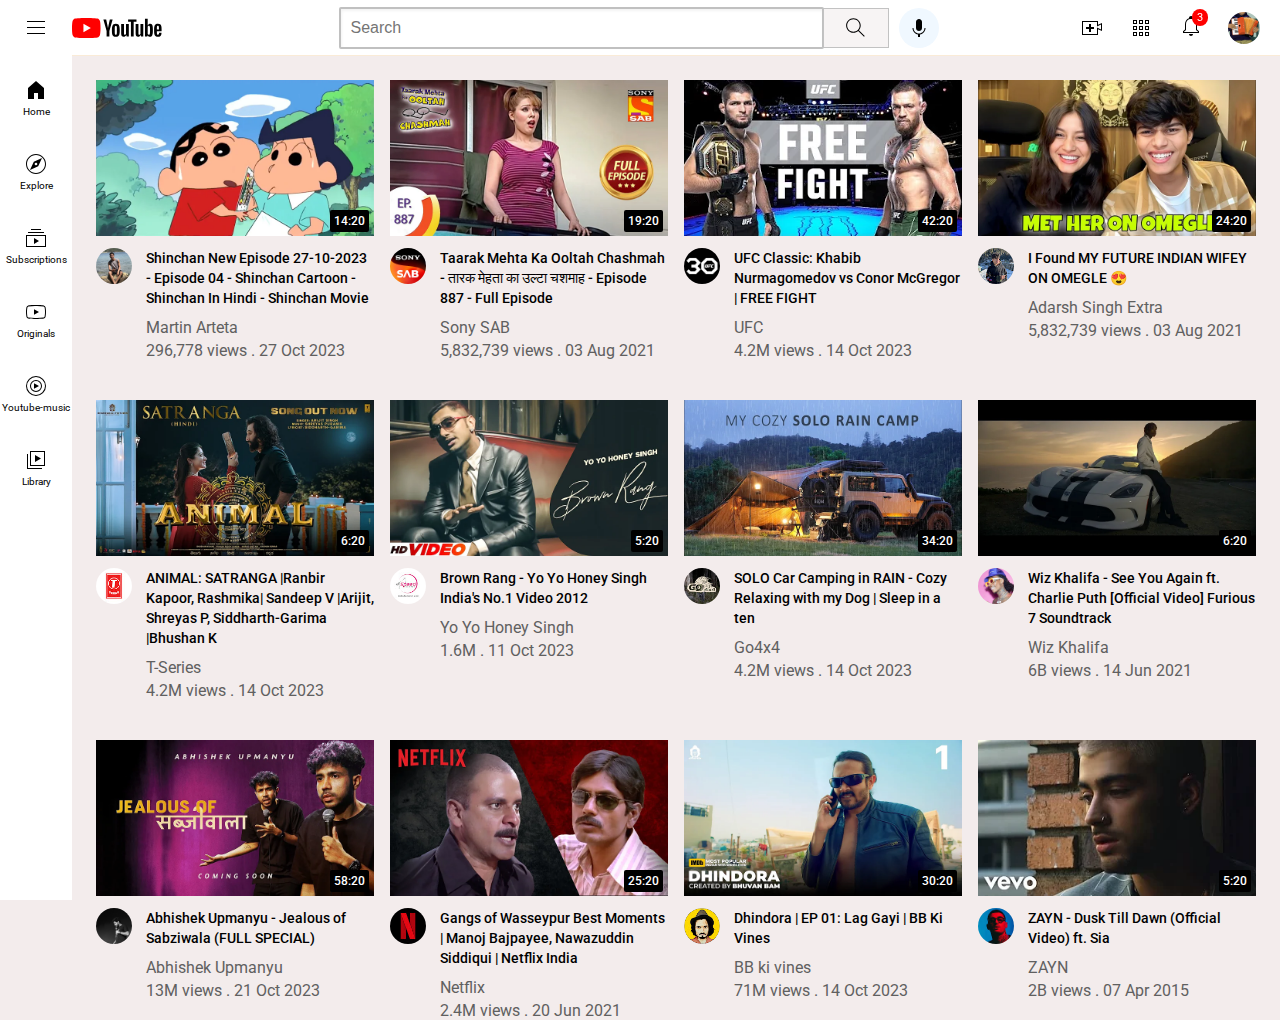
<file: index.html>
<!DOCTYPE html>
<html>
<head>
    <title>Youtube.com Clone</title>

    <link rel="preconnect" href="https://fonts.googleapis.com">
<link rel="preconnect" href="https://fonts.gstatic.com" crossorigin>
<link href="https://fonts.googleapis.com/css2?family=Roboto:wght@400;500;700&display=swap" rel="stylesheet">

<link rel="stylesheet" href="styles/general.css">
<link rel="stylesheet" href="styles/header.css">
<link rel="stylesheet" href="styles/video.css">
<link rel="stylesheet" href="styles/sidebar.css">

</head>
<body>

    <div class="header">
        <div class="left-section">
            <img class="hamburger-menu"src="icons/hamburger-menu.svg">
        <img class="youtube-logo"src="icons/youtube-logo.svg">  </div>
        <div class="middle-section"><input class= "search-bar"type="text" placeholder="Search">
            
         <button class="search-button"><img class="search-icon"src="icons/search.svg">
        <div class="tooltip">Search</div>
        </button>
         <button class="voice-search-button"><img class="voice-search-icon" src="icons/voice-search-icon.svg">
            
     
        </button>
        
        </div>
        <div class="right-section">
            <div class="upload-icon-container">
            <img class="upload-icon" src="icons/upload.svg">
            <div class="tooltrip">Create</div>
            </div>
            <img class="youtube-apps-icon" src="icons/youtube-apps.svg">
            <div class="notification-icon-container">
            <img class="notifications-icon" src="icons/notifications.svg">
            <div class="notification-count">3</div>
        </div>
            <img class="my-channel-icon" src="Profiles/profile_3.jpg">
        </div>
        
    </div>
    <div class="side-bar">
      <div class="sidebar-link"><img src="icons/home.svg">
                  <div>
                    Home</div>
                  </div>
      <div class="sidebar-link"><img src="icons/explore.svg">
        <div>
            Explore</div>
          </div>
      <div class="sidebar-link"><img src="icons/subscriptions.svg">
        <div>
            Subscriptions</div>
          </div>
      <div class="sidebar-link"><img src="icons/originals.svg">
        <div>
            Originals</div>
          </div>
      <div class="sidebar-link"><img src="icons/youtube-music.svg">
        <div>
             Youtube-music
            </div>
          </div>
      <div class="sidebar-link"><img src="icons/library.svg">
        <div>
            Library
        </div>
          </div></div>
    </div>
    
    <div class="video-grid"> 
        <div class="video-preview">
        <div class="thumbnail-row">
            <img class="thumbnail" src="thumbnails/thumbnail-1.webp">
            <div class="video-time">14:20</div>
        </div>
        <div class="video-info-grid"> 
            <div class="channel-picture">
                <img class="profile-picture" src="Profiles/profile_1.jpg">
            </div>
            <div class="video-info">  <p class ="video-title">Shinchan New Episode 27-10-2023 - Episode 04 - Shinchan Cartoon - Shinchan In Hindi - Shinchan Movie</p>
                <p class="video-author">Martin Arteta</p>
                <p class="video-stats">296,778 views . 27 Oct 2023</p>
            </div>
            
          
        </div>
    </div>
    
    
    <div class="video-preview">
        <div class="thumbnail-row">
        <img class="thumbnail" src="thumbnails/thumbnail-2.webp">
        <div class="video-time">19:20</div>
    </div>
    
    <div class="video-info-grid"> 
    <div class="channel-picture">
        <img class="profile-picture" src="Profiles/profile_2.jpg">
       
    </div>
    <div class="video-info">  <p class ="video-title">Taarak Mehta Ka Ooltah Chashmah - तारक मेहता का उल्टा चशमाह - Episode 887 - Full Episode</p>
        <p class="video-author">Sony SAB</p>
        <p class="video-stats">5,832,739 views . 03 Aug 2021</p>
      </div>
     </div>
    </div>
    
    <div class="video-preview">
        <div class="thumbnail-row">
            <img class="thumbnail" src="thumbnails/thumbnail-5.webp">
            <div class="video-time">42:20</div>
        </div>
        <div class="video-info-grid"> 
            <div class="channel-picture">
                <img class="profile-picture" src="Profiles/profile_5.jpg">
                
            </div>
            <div class="video-info">  <p class ="video-title">UFC Classic: Khabib Nurmagomedov vs Conor McGregor | FREE FIGHT</p>
                <p class="video-author">UFC</p>
                <p class="video-stats">4.2M views . 14 Oct 2023</p>
            </div>
            
          
        </div>
    </div>

    <div class="video-preview">
        <div class="thumbnail-row">
        <img class="thumbnail" src="thumbnails/thumbnail-12.webp">
        <div class="video-time">24:20</div>
    </div>
    
    <div class="video-info-grid"> 
    <div class="channel-picture">
        <img class="profile-picture" src="Profiles/profile_12.jpg">
       
    </div>
    <div class="video-info">  <p class ="video-title">I Found MY FUTURE INDIAN WIFEY ON OMEGLE 😍</p>
        <p class="video-author">Adarsh Singh Extra</p>
        <p class="video-stats">5,832,739 views . 03 Aug 2021</p>
      </div>
     </div>
    </div>

    <div class="video-preview">
        <div class="thumbnail-row">
            <img class="thumbnail" src="thumbnails/thumbnail-14.webp">
            <div class="video-time">6:20</div>
        </div>
        <div class="video-info-grid"> 
            <div class="channel-picture">
                <img class="profile-picture" src="Profiles/profile_14.jpg">
                
            </div>
            <div class="video-info">  <p class ="video-title">ANIMAL: SATRANGA |Ranbir Kapoor, Rashmika| Sandeep V |Arijit, Shreyas P, Siddharth-Garima |Bhushan K</p>
                <p class="video-author">T-Series</p>
                <p class="video-stats">4.2M views . 14 Oct 2023</p>
            </div>
             
          
        </div>
    </div>
    
    <div class="video-preview">
        <div class="thumbnail-row">
        <img class="thumbnail" src="thumbnails/thumbnail-11.webp">
        <div class="video-time">5:20</div>
       
    </div>
    <div class="video-info-grid"> 
    <div class="channel-picture">
        <img class="profile-picture" src="Profiles/profile_11.jpg">
   
    </div>
    <div class="video-info">  <p class ="video-title">Brown Rang - Yo Yo Honey Singh India's No.1 Video 2012</p>
        <p class="video-author">Yo Yo Honey Singh </p>
        <p class="video-stats">1.6M . 11 Oct 2023</p>
      </div>
     </div>
    </div>
    <div class="video-preview">
        <div class="thumbnail-row">
            <img class="thumbnail" src="thumbnails/thumbnail-13.webp">
            <div class="video-time">34:20</div>
        </div>
        <div class="video-info-grid"> 
            <div class="channel-picture">
                <img class="profile-picture" src="Profiles/profile_13.jpg">
                
            </div>
            <div class="video-info">  <p class ="video-title">SOLO Car Camping in RAIN - Cozy Relaxing with my Dog | Sleep in a ten</p>
                <p class="video-author">Go4x4</p>
                <p class="video-stats">4.2M views . 14 Oct 2023</p>
            </div>
            
          
        </div>
    </div>
    
    
    <div class="video-preview">
        <div class="thumbnail-row">
            <img class="thumbnail" src="thumbnails/thumbnail-6.webp">
            <div class="video-time">6:20</div>
        </div>
        <div class="video-info-grid"> 
            <div class="channel-picture">
                <img class="profile-picture" src="Profiles/profile_6.jpg">
            </div>
            <div class="video-info">  <p class ="video-title">Wiz Khalifa - See You Again ft. Charlie Puth [Official Video] Furious 7 Soundtrack</p>
                <p class="video-author">Wiz Khalifa </p>
                <p class="video-stats">6B views . 14 Jun 2021</p>
            </div>
            
          
        </div>
    </div>
    <div class="video-preview">
        <div class="thumbnail-row">
            <img class="thumbnail" src="thumbnails/thumbnail-7.webp">
            <div class="video-time">58:20</div>
        </div>
        <div class="video-info-grid"> 
            <div class="channel-picture">
                <img class="profile-picture" src="Profiles/profile_7.jpg">
                
            </div>
            <div class="video-info">  <p class ="video-title">Abhishek Upmanyu - Jealous of Sabziwala (FULL SPECIAL)</p>
                <p class="video-author">Abhishek Upmanyu</p>
                <p class="video-stats">13M views . 21 Oct 2023</p>
            </div>
            
          
        </div>
    </div>
    <div class="video-preview">
        <div class="thumbnail-row">
            <img class="thumbnail" src="thumbnails/thumbnail-8.webp">
            <div class="video-time">25:20</div>
        </div>
        <div class="video-info-grid"> 
            <div class="channel-picture">
                <img class="profile-picture" src="Profiles/profile_8.jpg">
            </div>
            <div class="video-info">  <p class ="video-title">Gangs of Wasseypur Best Moments | Manoj Bajpayee, Nawazuddin Siddiqui | Netflix India</p>
                <p class="video-author">Netflix</p>
                <p class="video-stats">2.4M views . 20 Jun 2021</p>
            </div>
        </div>
    </div>
    <div class="video-preview">
        <div class="thumbnail-row">
            <img class="thumbnail" src="thumbnails/thumbnail-9.webp">
            <div class="video-time">30:20</div>
        </div>
        <div class="video-info-grid"> 
            <div class="channel-picture">
                <img class="profile-picture" src="Profiles/profile_9.jpg">
                
            </div>
            <div class="video-info">  <p class ="video-title">Dhindora | EP 01: Lag Gayi | BB Ki Vines</p>
                <p class="video-author">BB ki vines</p>
                <p class="video-stats">71M views . 14 Oct 2023</p>
            </div>
            
          
        </div>
    </div>
    
    
    <div class="video-preview">
        <div class="thumbnail-row">
        <img class="thumbnail" src="thumbnails/thumbnail-10.webp">
        <div class="video-time">5:20</div>
    </div>
    <div class="video-info-grid"> 
    <div class="channel-picture">
        <img class="profile-picture" src="Profiles/profile_10.jpg">
    </div>
    <div class="video-info">  <p class ="video-title">ZAYN - Dusk Till Dawn (Official Video) ft. Sia</p>
        <p class="video-author">ZAYN </p>
        <p class="video-stats">2B views . 07 Apr 2015</p>
      </div>
     </div>
    </div>
</div>
   



</body>

</html>
</file>
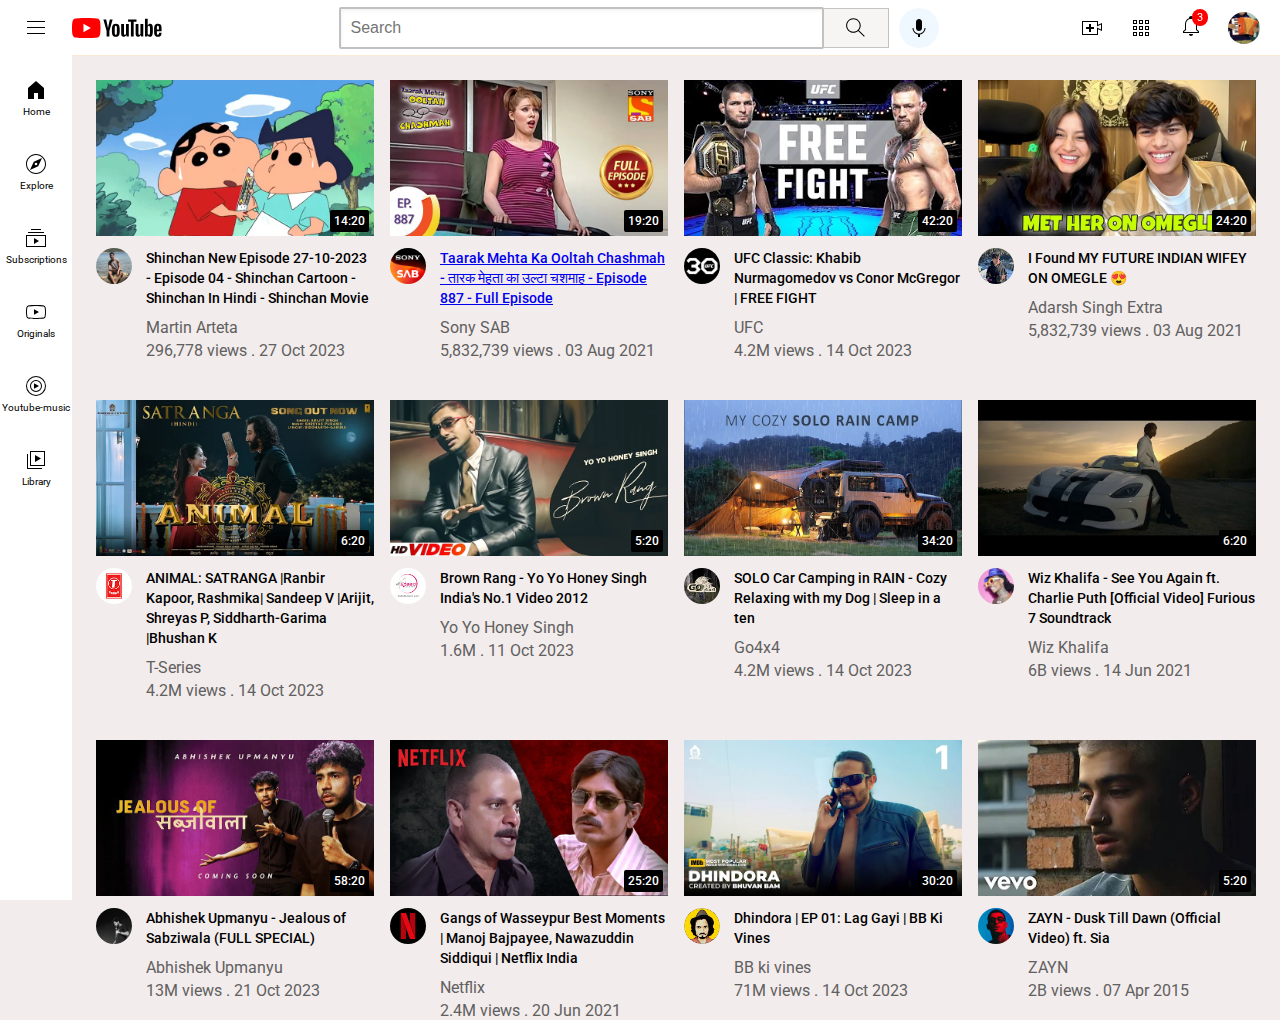
<file: youtube.html>
<!DOCTYPE html>
<html>
<head>
    <title>Youtube.com Clone</title>

    <link rel="preconnect" href="https://fonts.googleapis.com">
<link rel="preconnect" href="https://fonts.gstatic.com" crossorigin>
<link href="https://fonts.googleapis.com/css2?family=Roboto:wght@400;500;700&display=swap" rel="stylesheet">

<link rel="stylesheet" href="styles/general.css">
<link rel="stylesheet" href="styles/header.css">
<link rel="stylesheet" href="styles/video.css">
<link rel="stylesheet" href="styles/sidebar.css">

</head>
<body>

    <div class="header">
        <div class="left-section">
            <img class="hamburger-menu"src="icons/hamburger-menu.svg">
        <img class="youtube-logo"src="icons/youtube-logo.svg">  </div>
        <div class="middle-section"><input class= "search-bar"type="text" placeholder="Search">
            
         <button class="search-button"><img class="search-icon"src="icons/search.svg">
        <div class="tooltip">Search</div>
        </button>
         <button class="voice-search-button"><img class="voice-search-icon" src="icons/voice-search-icon.svg">
            
     
        </button>
        
        </div>
        <div class="right-section">
            <div class="upload-icon-container">
            <img class="upload-icon" src="icons/upload.svg">
            <div class="tooltrip">Create</div>
            </div>
            <img class="youtube-apps-icon" src="icons/youtube-apps.svg">
            <div class="notification-icon-container">
            <img class="notifications-icon" src="icons/notifications.svg">
            <div class="notification-count">3</div>
        </div>
            <img class="my-channel-icon" src="Profiles/profile_3.jpg">
        </div>
        
    </div>
    <div class="side-bar">
      <div class="sidebar-link"><img src="icons/home.svg">
                  <div>
                    Home</div>
                  </div>
      <div class="sidebar-link"><img src="icons/explore.svg">
        <div>
            Explore</div>
          </div>
      <div class="sidebar-link"><img src="icons/subscriptions.svg">
        <div>
            Subscriptions</div>
          </div>
      <div class="sidebar-link"><img src="icons/originals.svg">
        <div>
            Originals</div>
          </div>
      <div class="sidebar-link"><img src="icons/youtube-music.svg">
        <div>
             Youtube-music
            </div>
          </div>
      <div class="sidebar-link"><img src="icons/library.svg">
        <div>
            Library
        </div>
          </div></div>
    </div>
    
    <div class="video-grid"> 
        <div class="video-preview">
        <div class="thumbnail-row">
            <img class="thumbnail" src="thumbnails/thumbnail-1.webp">
            <div class="video-time">14:20</div>
        </div>
        <div class="video-info-grid"> 
            <div class="channel-picture">
                <img class="profile-picture" src="Profiles/profile_1.jpg">
            </div>
            <div class="video-info">  <p class ="video-title">Shinchan New Episode 27-10-2023 - Episode 04 - Shinchan Cartoon - Shinchan In Hindi - Shinchan Movie</p>
                <p class="video-author">Martin Arteta</p>
                <p class="video-stats">296,778 views . 27 Oct 2023</p>
            </div>
            
          
        </div>
    </div>
    
    
    <div class="video-preview">
        <div class="thumbnail-row">
        <img class="thumbnail" src="thumbnails/thumbnail-2.webp">
        <div class="video-time">19:20</div>
    </div>
    
    <div class="video-info-grid"> 
    <div class="channel-picture">
        <img class="profile-picture" src="Profiles/profile_2.jpg">
       
    </div>
    <div class="video-info">  <p class ="video-title"> <a href="https://www.youtube.com/watch?v=9l6OO-FsqNo&ab_channel=SonySAB " target="_blank">Taarak Mehta Ka Ooltah Chashmah - तारक मेहता का उल्टा चशमाह - Episode 887 - Full Episode</a></p>
        <p class="video-author">Sony SAB</p>
        <p class="video-stats">5,832,739 views . 03 Aug 2021</p>
      </div>
     </div>
    </div>
    
    <div class="video-preview">
        <div class="thumbnail-row">
            <img class="thumbnail" src="thumbnails/thumbnail-5.webp">
            <div class="video-time">42:20</div>
        </div>
        <div class="video-info-grid"> 
            <div class="channel-picture">
                <img class="profile-picture" src="Profiles/profile_5.jpg">
                
            </div>
            <div class="video-info">  <p class ="video-title">UFC Classic: Khabib Nurmagomedov vs Conor McGregor | FREE FIGHT</p>
                <p class="video-author">UFC</p>
                <p class="video-stats">4.2M views . 14 Oct 2023</p>
            </div>
            
          
        </div>
    </div>

    <div class="video-preview">
        <div class="thumbnail-row">
        <img class="thumbnail" src="thumbnails/thumbnail-12.webp">
        <div class="video-time">24:20</div>
    </div>
    
    <div class="video-info-grid"> 
    <div class="channel-picture">
        <img class="profile-picture" src="Profiles/profile_12.jpg">
       
    </div>
    <div class="video-info">  <p class ="video-title">I Found MY FUTURE INDIAN WIFEY ON OMEGLE 😍</p>
        <p class="video-author">Adarsh Singh Extra</p>
        <p class="video-stats">5,832,739 views . 03 Aug 2021</p>
      </div>
     </div>
    </div>

    <div class="video-preview">
        <div class="thumbnail-row">
            <img class="thumbnail" src="thumbnails/thumbnail-14.webp">
            <div class="video-time">6:20</div>
        </div>
        <div class="video-info-grid"> 
            <div class="channel-picture">
                <img class="profile-picture" src="Profiles/profile_14.jpg">
                
            </div>
            <div class="video-info">  <p class ="video-title">ANIMAL: SATRANGA |Ranbir Kapoor, Rashmika| Sandeep V |Arijit, Shreyas P, Siddharth-Garima |Bhushan K</p>
                <p class="video-author">T-Series</p>
                <p class="video-stats">4.2M views . 14 Oct 2023</p>
            </div>
             
          
        </div>
    </div>
    
    <div class="video-preview">
        <div class="thumbnail-row">
        <img class="thumbnail" src="thumbnails/thumbnail-11.webp">
        <div class="video-time">5:20</div>
       
    </div>
    <div class="video-info-grid"> 
    <div class="channel-picture">
        <img class="profile-picture" src="Profiles/profile_11.jpg">
   
    </div>
    <div class="video-info">  <p class ="video-title">Brown Rang - Yo Yo Honey Singh India's No.1 Video 2012</p>
        <p class="video-author">Yo Yo Honey Singh </p>
        <p class="video-stats">1.6M . 11 Oct 2023</p>
      </div>
     </div>
    </div>
    <div class="video-preview">
        <div class="thumbnail-row">
            <img class="thumbnail" src="thumbnails/thumbnail-13.webp">
            <div class="video-time">34:20</div>
        </div>
        <div class="video-info-grid"> 
            <div class="channel-picture">
                <img class="profile-picture" src="Profiles/profile_13.jpg">
                
            </div>
            <div class="video-info">  <p class ="video-title">SOLO Car Camping in RAIN - Cozy Relaxing with my Dog | Sleep in a ten</p>
                <p class="video-author">Go4x4</p>
                <p class="video-stats">4.2M views . 14 Oct 2023</p>
            </div>
            
          
        </div>
    </div>
    
    
    <div class="video-preview">
        <div class="thumbnail-row">
            <img class="thumbnail" src="thumbnails/thumbnail-6.webp">
            <div class="video-time">6:20</div>
        </div>
        <div class="video-info-grid"> 
            <div class="channel-picture">
                <img class="profile-picture" src="Profiles/profile_6.jpg">
            </div>
            <div class="video-info">  <p class ="video-title">Wiz Khalifa - See You Again ft. Charlie Puth [Official Video] Furious 7 Soundtrack</p>
                <p class="video-author">Wiz Khalifa </p>
                <p class="video-stats">6B views . 14 Jun 2021</p>
            </div>
            
          
        </div>
    </div>
    <div class="video-preview">
        <div class="thumbnail-row">
            <img class="thumbnail" src="thumbnails/thumbnail-7.webp">
            <div class="video-time">58:20</div>
        </div>
        <div class="video-info-grid"> 
            <div class="channel-picture">
                <img class="profile-picture" src="Profiles/profile_7.jpg">
                
            </div>
            <div class="video-info">  <p class ="video-title">Abhishek Upmanyu - Jealous of Sabziwala (FULL SPECIAL)</p>
                <p class="video-author">Abhishek Upmanyu</p>
                <p class="video-stats">13M views . 21 Oct 2023</p>
            </div>
            
          
        </div>
    </div>
    <div class="video-preview">
        <div class="thumbnail-row">
            <img class="thumbnail" src="thumbnails/thumbnail-8.webp">
            <div class="video-time">25:20</div>
        </div>
        <div class="video-info-grid"> 
            <div class="channel-picture">
                <img class="profile-picture" src="Profiles/profile_8.jpg">
            </div>
            <div class="video-info">  <p class ="video-title">Gangs of Wasseypur Best Moments | Manoj Bajpayee, Nawazuddin Siddiqui | Netflix India</p>
                <p class="video-author">Netflix</p>
                <p class="video-stats">2.4M views . 20 Jun 2021</p>
            </div>
        </div>
    </div>
    <div class="video-preview">
        <div class="thumbnail-row">
            <img class="thumbnail" src="thumbnails/thumbnail-9.webp">
            <div class="video-time">30:20</div>
        </div>
        <div class="video-info-grid"> 
            <div class="channel-picture">
                <img class="profile-picture" src="Profiles/profile_9.jpg">
                
            </div>
            <div class="video-info">  <p class ="video-title">Dhindora | EP 01: Lag Gayi | BB Ki Vines</p>
                <p class="video-author">BB ki vines</p>
                <p class="video-stats">71M views . 14 Oct 2023</p>
            </div>
            
          
        </div>
    </div>
    
    
    <div class="video-preview">
        <div class="thumbnail-row">
        <img class="thumbnail" src="thumbnails/thumbnail-10.webp">
        <div class="video-time">5:20</div>
    </div>
    <div class="video-info-grid"> 
    <div class="channel-picture">
        <img class="profile-picture" src="Profiles/profile_10.jpg">
    </div>
    <div class="video-info">  <p class ="video-title">ZAYN - Dusk Till Dawn (Official Video) ft. Sia</p>
        <p class="video-author">ZAYN </p>
        <p class="video-stats">2B views . 07 Apr 2015</p>
      </div>
     </div>
    </div>
</div>
   



</body>

</html>
</file>
<file: styles/general.css>
p{
   
    margin-top:0;
    margin-bottom:0;
 } 

 body{
   font-family:Roboto,Arial;
    margin:0;
    padding-top:80px;
    padding-left:96px;
    padding-right:24px;
    background-color: rgb(243, 236, 236);
 }
</file>
<file: styles/header.css>
.header{
    height: 55px;
    display:flex;
    flex-direction:row;
    justify-content:space-between;

    position:fixed;
    top:0;
    left:0;
    right:0;
    z-index:100;




    background-color:white;
    border-bottom-width:1px;
    border-bottom-style:solid;
    border-bottom-color:antiquewhite;

}

.left-section{
 
   
    display:flex;
    align-items: center;
}
.hamburger-menu{
    height:24px;

    margin-left:24px;
    margin-right:24px
}
.youtube-logo{
    height:20px;
}

.middle-section{
    flex:1;
    margin-left:70px;
    margin-right:35px;
    max-width:600px;
    display:flex;
    align-items:center;
}

.search-bar{
    flex:1;
    height:36px;
    padding-left:10px;
    font-size:16px;
    border-style:solid;
    border-color:rgb(192,192,192);
    border-radius:2px;
    box-shadow:inset 1px 2px 3px rgba(0,0,0,0.05);
    width:0;
}
.search-bar::placeholder{
   
    font-size:16px;
}

.right-section{
    margin-right:20px;
    width:180px;
    display:flex;
    align-items:center;
    justify-content: space-between;
    flex-shrink:0;

}
.search-button{
    height:40px;
    width:66px;
    background-color: rgb(247, 244, 244);
    border-width:1px;
    border-style:solid;
    border-color:rgb(194, 194, 194);
    margin-left:-1px;
    margin-right:10px;
    
}
.search-button,.voice-search-button,.upload-icon-container {
    display:flex;
    justify-content:center;
    align-items:center;
    position:relative;

}

.search-button .tooltip, .voice-search-button:hover .tooltip, .upload-icon-container .tooltrip{
    position:absolute;
    background-color: grey;
    color:white;
    padding-top:4px;
    padding-bottom:4px ;
    padding-right:8px ;
    padding-left: 8px;
    border-radius:2px;
    font-size:12px;
    bottom:-30px;
    opacity:0;
    transition:opacity 0.15s;
    pointer-events: none;
    white-space:nowrap;



}
.search-button:hover .tooltip,.voice-search-button:hover .tooltip ,.upload-icon-container:hover .tooltrip{
    opacity: 1;
}

.voice-search-button{
    height:40px;
    width:40px;
    border-radius: 20px;
    border:none;
    background-color:aliceblue;

}
.voice-search-icon{
    height:24px;
   
}

.search-icon{
    height:25px;
  
}

.upload-icon{
    height:24px;
}
.youtube-apps-icon{
 height:24px;
}

.notifications-icon{
 height:24px;

}
.notification-icon-container{
    position: relative;
}
.notification-count{
    position:absolute;
    top:-5px;
    right:-5px;
    background-color:red;
    color:white;
    font-family:Roboto,Arial;
    font-size:11px;
    padding-left:5px;
    padding-right:5px;
    padding-top:2px;
    padding-bottom:2px;
    border-radius:10px;
}
.my-channel-icon{
    height:32px;
    border-radius:16px;
}
</file>
<file: styles/video.css>
.thumbnail{
        width:100%;
        
    }

   

      
        .video-info-grid{
        display:grid;
         grid-template-columns:50px 1fr;
        }

     
       .profile-picture{
        width:36px;
        border-radius:50px;
        }

      .video-title{
        margin-top:0px;
        font-size:14px;
        font-weight:500;
        line-height:20px;
        margin-bottom:10px
      }

      .thumbnail-row{
        margin-bottom: 8px;
        position: relative;
      }
      .video-author,.video-stats{
        font: size 12px;
        color:rgb(96,96,96);
      }
     .video-author{
        margin-bottom:4px;
     }

    .video-grid{
        display:grid;
        grid-template-columns: 1fr 1fr 1fr;
        column-gap:16px;
        row-gap:40px;
    }
@media(max-width:750px){
.video-grid{
  grid-template-columns:1fr 1fr;
}
}
@media(min-width:751px) and(max-width:999px)
{
  .video-grid{
    grid-template-columns:1fr 1fr 1fr;
  }
}

@media(min-width:1000px){
  .video-grid{
    grid-template-columns: 1fr 1fr 1fr 1fr;
  }
}
    .video-time{
     
      font-size:12px;
      font-weight:500;
      padding-left:4px;
      padding-right:4px;
      padding-top:4px;
      padding-bottom:4px;
      border-radius:2px;
      background-color:black;
      color:white;
      position: absolute;
      bottom:8px;
      right:5px;
    }
</file>
<file: styles/sidebar.css>
.side-bar{
    position:fixed;
    left:0px;
    bottom:0;
    top:55px;
    background-color:white;
    width:72px;
    z-index:200;
    padding-top:5px
}
.sidebar-link{
    height:74px;
    display:flex;
    justify-content:center;
    align-items:center;
    flex-direction:column;
    cursor: pointer;


   
}
.sidebar-link:hover{
    background-color:rgb(186, 224, 236);

}

.sidebar-link img{
    height:24px;
    margin-bottom:4px

}
.sidebar-link div{
    font-family:Roboto,Arial;
    font-size:10px;

}
</file>
